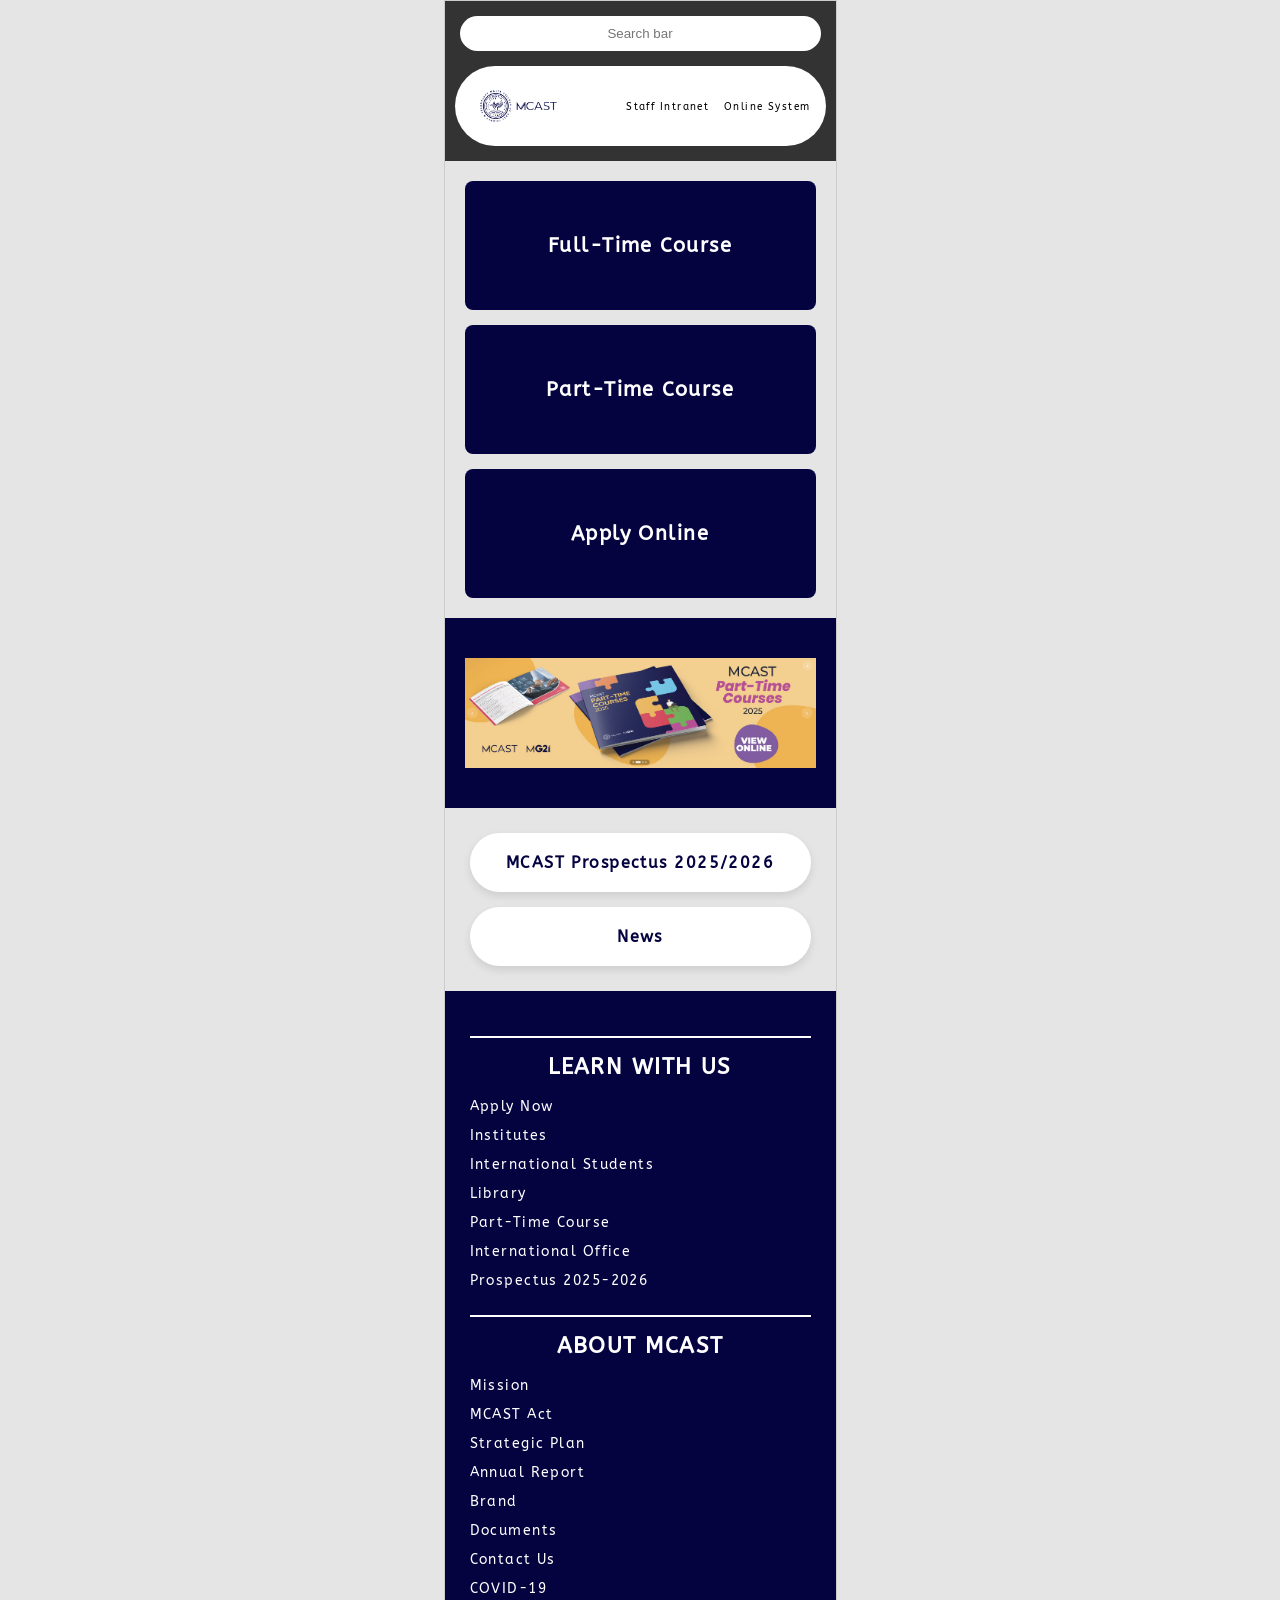
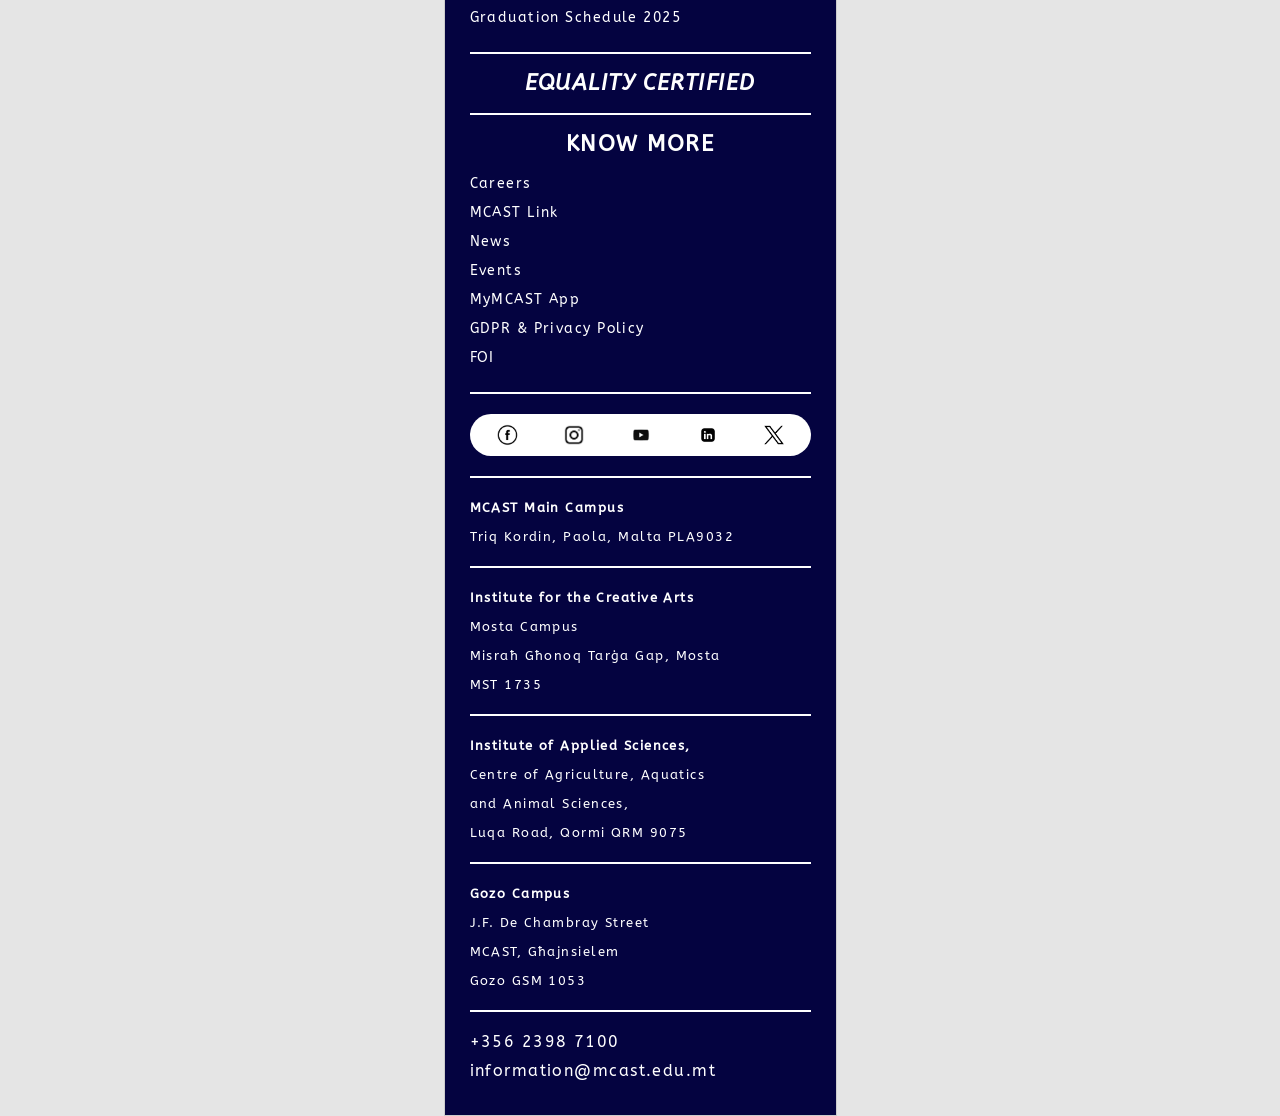
<file: index.html>
<!DOCTYPE html>
<html lang="en">
<head>
    <meta charset="UTF-8">
    <meta name="viewport" content="width=device-width, initial-scale=1.0">
    <title>MCAST - Home</title>
    <link rel="stylesheet" href="style.css">
    <link href="full-time-course.html">
    

     


         <a href="index.html"></a>
    <a href="index-pg2.html"></a>
    <a href="index-pg3.html"></a>
    <a href="index-pg4.html"></a>
    <a href="index-pg5.html"></a>
    
</head>
<body class="iphone-viewport">

    <header class="header-dark">
        <div class="search-container">
            <input type="text" class="search-pill" placeholder="Search bar">
        </div>

        <div>
        <nav class="nav-capsule flex-row">
            <div class="brand">
                <img src="assets/MCAST-logo.webp" alt="MCAST" class="logo-img">
                <span class="mcast-text"></span>
            </div>
            <div class="nav-links">
                <a href="#">Staff Intranet</a>
                <a href="#">Online System</a>
            </div>
        </div>
        
        </nav>
    </header>

    <main>
        <section class="main-nav-boxes flex-col">
            <a href="index-pg2.html" class="blue-nav-box">Full-Time Course</a>
            <a href="#" class="blue-nav-box">Part-Time Course</a>
            <a href="#" class="blue-nav-box">Apply Online</a>
        </section>

        <section class="hero-blue-box">
            <div class="hero-inner flex-row">
                <img src="assets/2ddd8d7b48b270fc77fe93cade02e96f.jpg" alt="Seal" class="hero-seal">
                
            </div>
        </section>

        <section class="pill-actions flex-col">
            <a href="#" class="pill-btn">MCAST Prospectus 2025/2026</a>
            <a href="#" class="pill-btn">News</a>
        </section>

       
    </main>

    <footer class="footer-navy">
        <div class="white-divider"></div>
        <h2 class="footer-header">LEARN WITH US</h2>
        <ul class="footer-list">
            <li>Apply Now</li>
            <li>Institutes</li>
            <li>International Students</li>
            <li>Library</li>
            <li>Part-Time Course</li>
            <li>International Office</li>
            <li>Prospectus 2025-2026</li>
        </ul>

        <div class="white-divider"></div>
        <h2 class="footer-header">ABOUT MCAST</h2>
        <ul class="footer-list">
            <li>Mission</li>
            <li>MCAST Act</li>
            <li>Strategic Plan</li>
            <li>Annual Report</li>
            <li>Brand</li>
            <li>Documents</li>
            <li>Contact Us</li>
            <li>COVID-19</li>
            <li>Graduation Schedule 2025</li>
        </ul>

        <div class="white-divider"></div>
        <h2 class="footer-header italic">EQUALITY CERTIFIED</h2>
        
        <div class="white-divider"></div>
        <h2 class="footer-header">KNOW MORE</h2>
        <ul class="footer-list">
            <li>Careers</li>
            <li>MCAST Link</li>
            <li>News</li>
            <li>Events</li>
            <li>MyMCAST App</li>
            <li>GDPR & Privacy Policy</li>
            <li>FOI</li>
        </ul>

        <div class="white-divider"></div>
        <div class="social-capsule flex-row">
            <img src="assets/c9941e7c46250d5b7815cd433b2ea480.png" alt="f"><img src="assets/instagram-logo-icon_628407-1656.avif" alt="ig"><img src="assets/e8c9828387de2a83e5469a95bc6d8574.jpg" alt="yt"><img src="assets/linkedin-logo-linkedin-symbol-linkedin-icon-free-free-vector.jpg" alt="in"><img src="assets/twitter-x-logo-png_seeklogo-492397.png" alt="x">
        </div>
        <div class="white-divider"></div>

        <div class="campus-info">
            <div class="loc-item">
                <p><strong>MCAST Main Campus</strong></p>
                <p>Triq Kordin, Paola, Malta PLA9032</p>
            </div>
            <div class="white-divider"></div>
            <div class="loc-item">
                <p><strong>Institute for the Creative Arts</strong></p>
                <p>Mosta Campus</p>
                <p>Misraħ Għonoq Tarġa Gap, Mosta</p>
                <p>MST 1735</p>
            </div>
            <div class="white-divider"></div>
            <div class="loc-item">
                <p><strong>Institute of Applied Sciences,</strong></p>
                <p>Centre of Agriculture, Aquatics</p>
                <p>and Animal Sciences,</p>
                <p>Luqa Road, Qormi QRM 9075</p>
            </div>
            <div class="white-divider"></div>
            <div class="loc-item">
                <p><strong>Gozo Campus</strong></p>
                <p>J.F. De Chambray Street</p>
                <p>MCAST, Għajnsielem</p>
                <p>Gozo GSM 1053</p>
            </div>
            <div class="white-divider"></div>
            <div class="contact-block">
                <p>+356 2398 7100</p>
                <p>information@mcast.edu.mt</p>
            </div>
        </div>
    </footer>

</body>
</html>
</file>
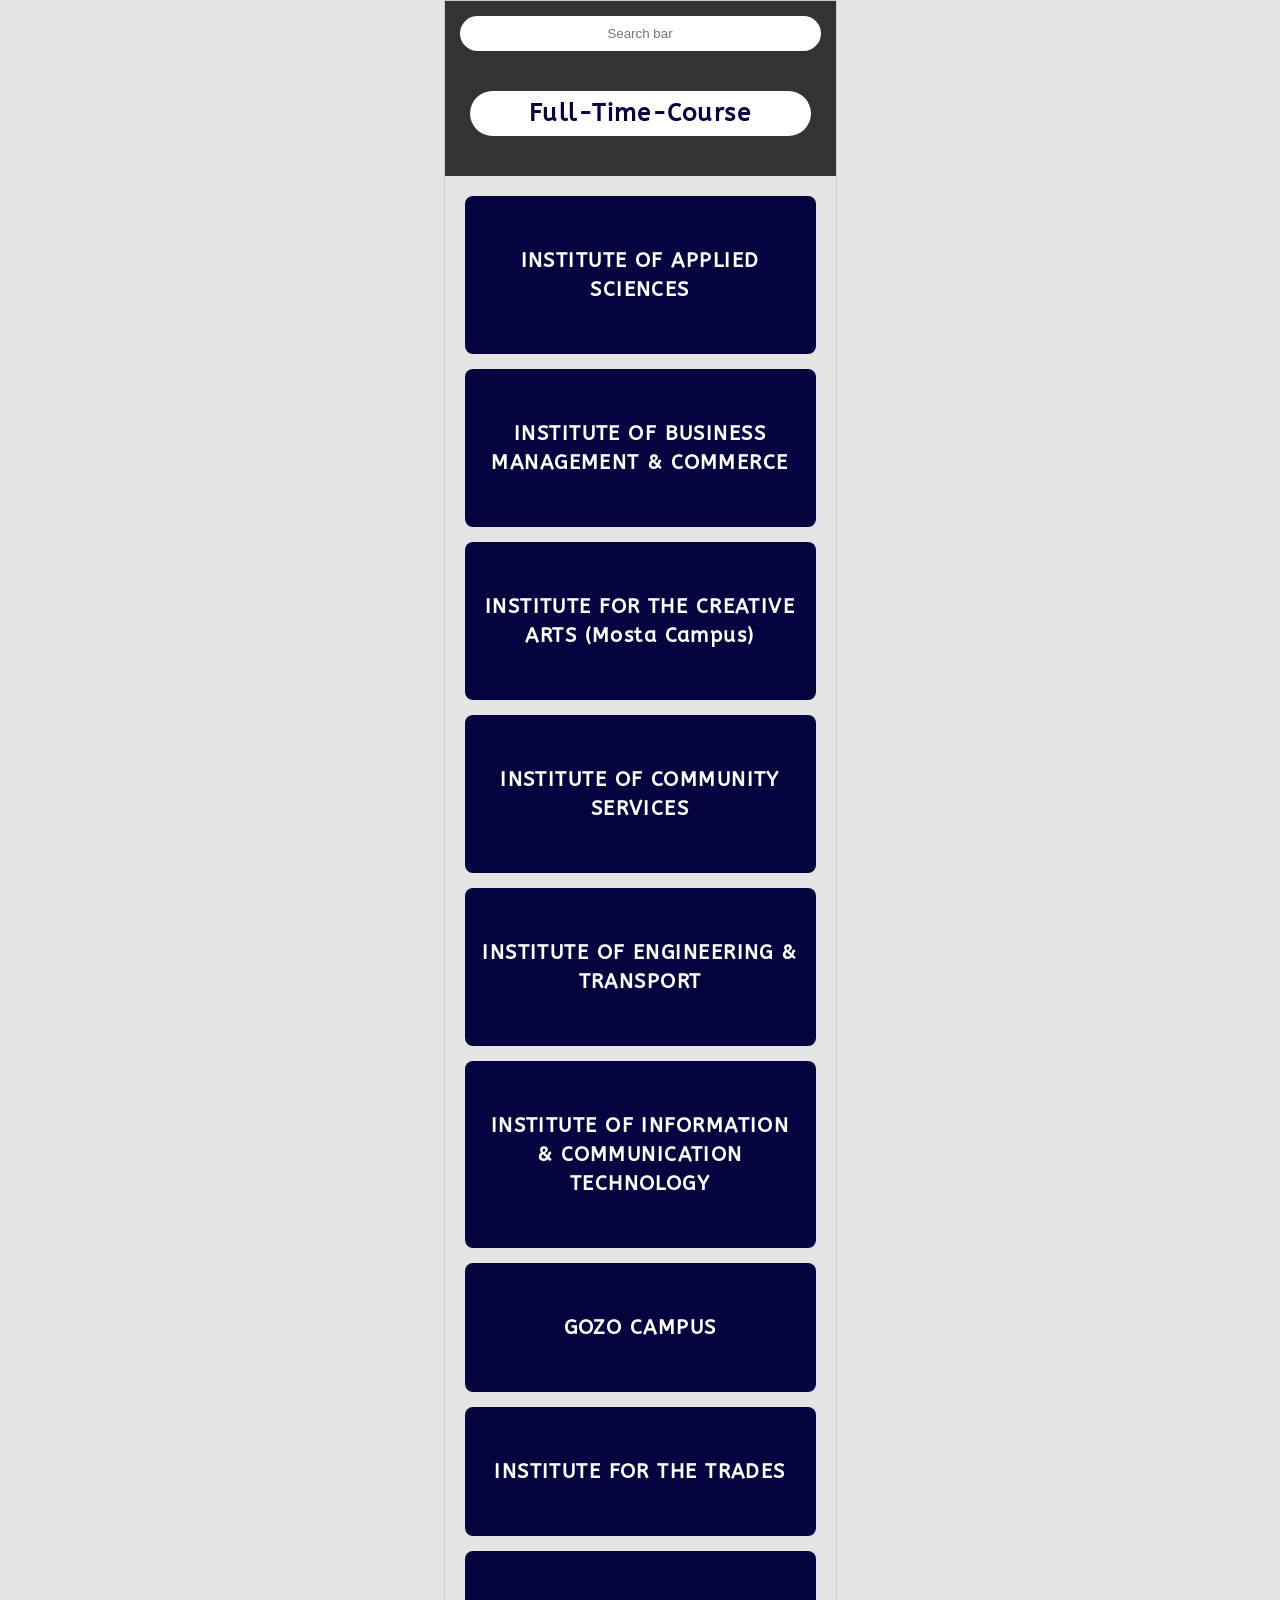
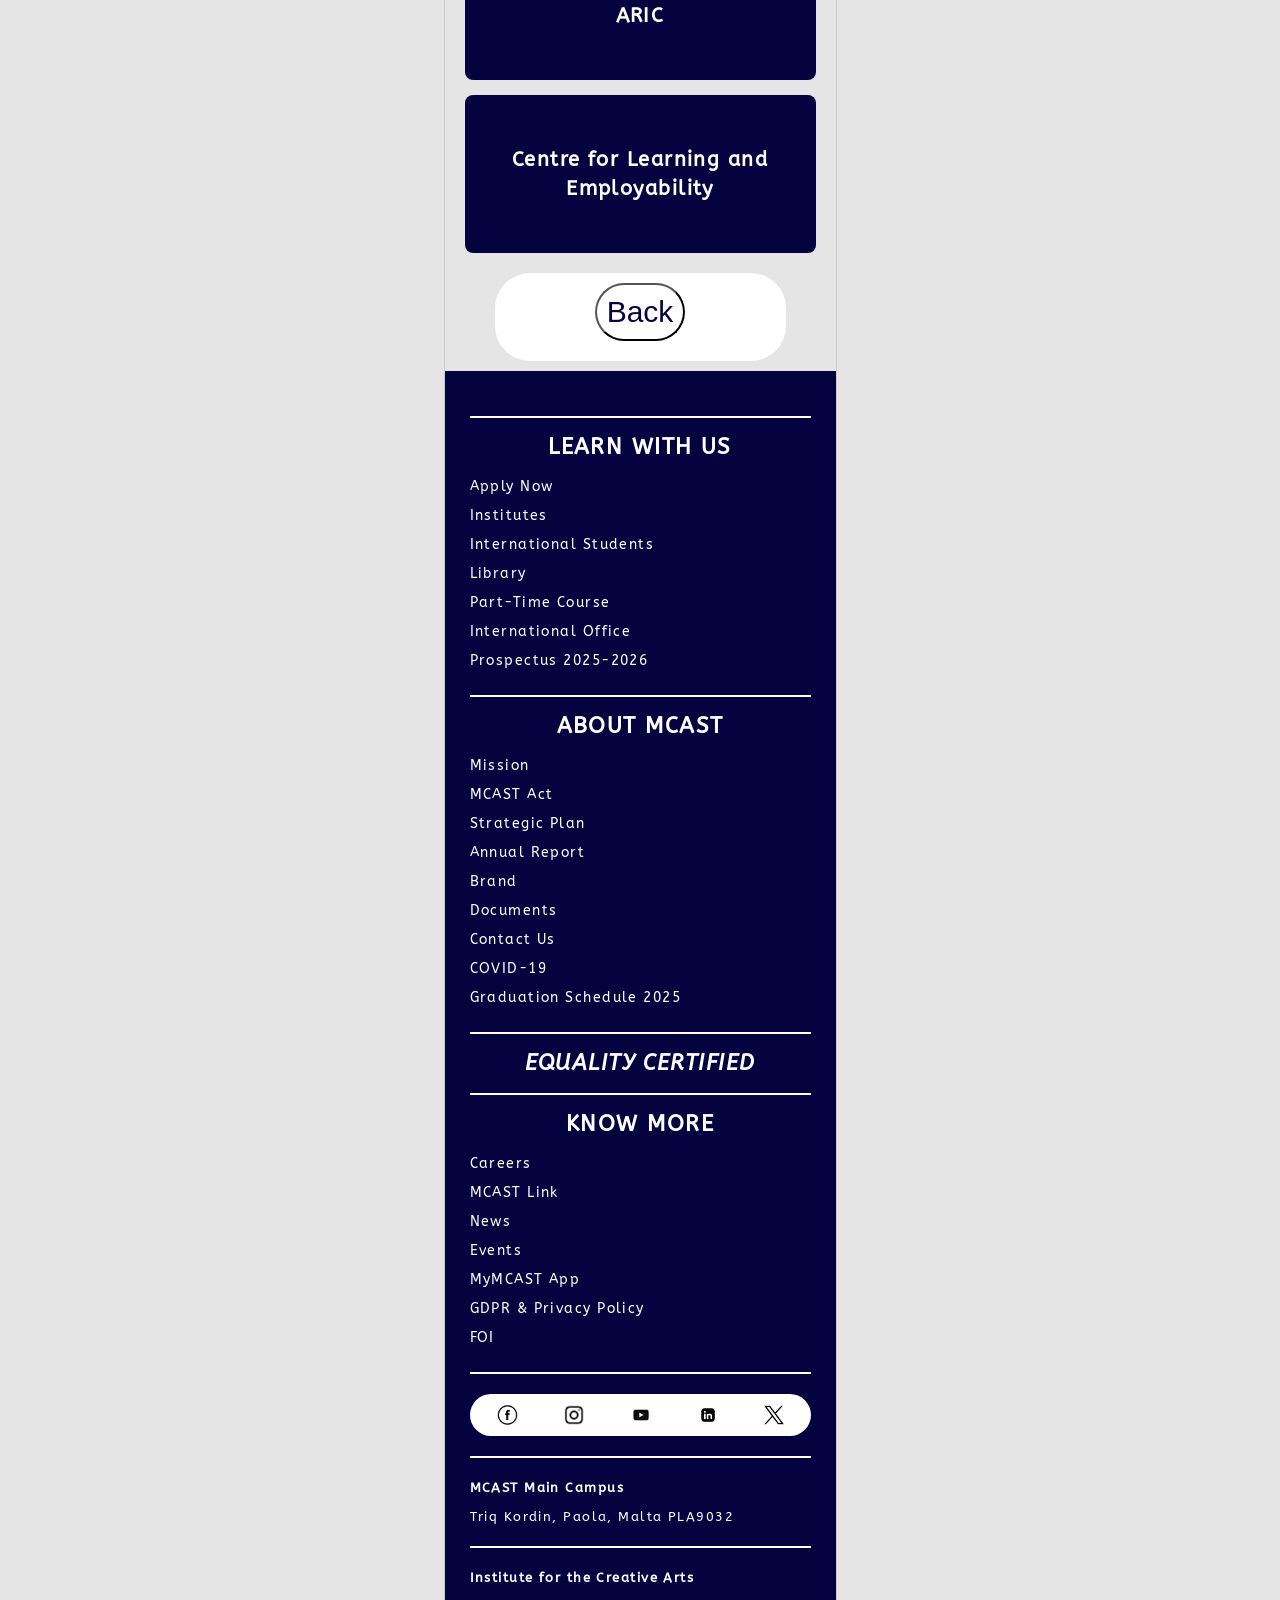
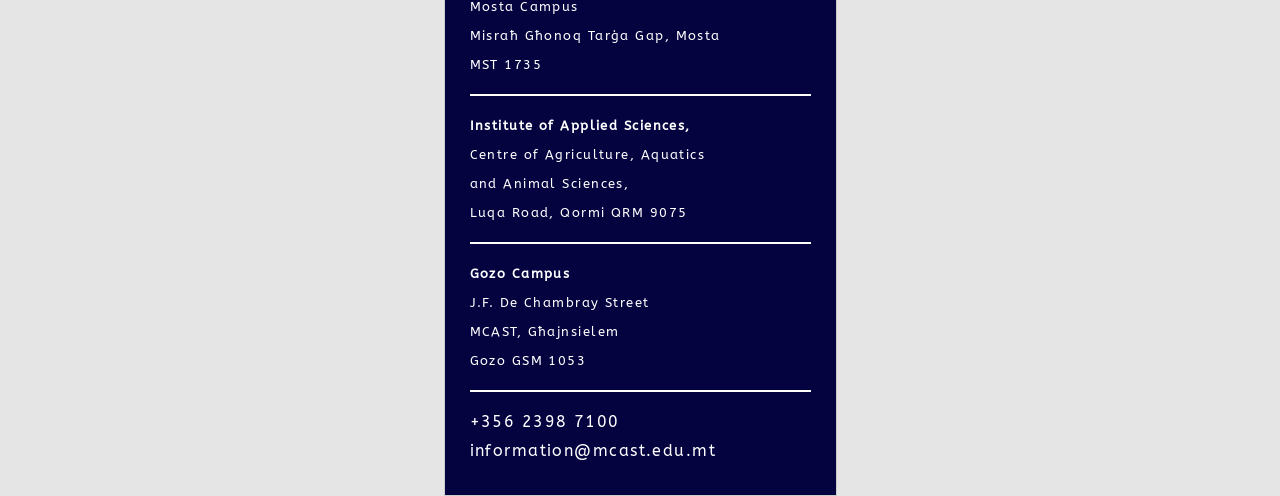
<file: index-pg2.html>
<!DOCTYPE html>
<html lang="en">
<head>
    <meta charset="UTF-8">
    <meta name="viewport" content="width=device-width, initial-scale=1.0">
    <title>MCAST - Home</title>
    <link rel="stylesheet" href="style.css">
    <link href="full-time-course.html">
    <a href="index.html"></a>
    <a href="index-pg2.html"></a>
    <a href="index-pg3.html"></a>
    <a href="index-pg4.html"></a>
    <a href="index-pg5.html"></a>


      

    
    
</head>
<body class="iphone-viewport">

    <header class="header-dark">
        <div class="search-container">
            <input type="text" class="search-pill" placeholder="Search bar">
        </div>

        

        <div>
        <nav class="full-time-course-title-name">
            <div class="brand">
                <h2>
                    Full-Time-Course
                </h2>
            </div>
            
        </div>
        
        </nav>
    </header>

    <main>
        <section class="main-nav-boxes flex-col">
            <a href="index-pg3.html" class="blue-nav-box">INSTITUTE OF APPLIED SCIENCES</a>
            <a href="index-pg4.html" class="blue-nav-box">INSTITUTE OF BUSINESS MANAGEMENT & COMMERCE</a>
            <a href="index-pg5.html" class="blue-nav-box">INSTITUTE FOR THE CREATIVE ARTS (Mosta Campus)</a>
            <a href="#" class="blue-nav-box">INSTITUTE OF COMMUNITY SERVICES</a>
            <a href="#" class="blue-nav-box">INSTITUTE OF ENGINEERING & TRANSPORT</a>
            <a href="#" class="blue-nav-box">INSTITUTE OF INFORMATION & COMMUNICATION TECHNOLOGY</a>
            <a href="#" class="blue-nav-box">GOZO CAMPUS</a>
            <a href="#" class="blue-nav-box">INSTITUTE FOR THE TRADES</a>
            <a href="#" class="blue-nav-box">ARIC</a>
            <a href="#" class="blue-nav-box">Centre for Learning and Employability</a>
        </section>

      <section>
            

            <div class="back-button-pg-2">
    <button type="active" class="back-button-pg-2" onclick="window.location.href='index.html'">
        Back
    </button>
</div>
            
        </section>


    </main>

    <footer class="footer-navy">
        <div class="white-divider"></div>
        <h2 class="footer-header">LEARN WITH US</h2>
        <ul class="footer-list">
            <li>Apply Now</li>
            <li>Institutes</li>
            <li>International Students</li>
            <li>Library</li>
            <li>Part-Time Course</li>
            <li>International Office</li>
            <li>Prospectus 2025-2026</li>
        </ul>

        <div class="white-divider"></div>
        <h2 class="footer-header">ABOUT MCAST</h2>
        <ul class="footer-list">
            <li>Mission</li>
            <li>MCAST Act</li>
            <li>Strategic Plan</li>
            <li>Annual Report</li>
            <li>Brand</li>
            <li>Documents</li>
            <li>Contact Us</li>
            <li>COVID-19</li>
            <li>Graduation Schedule 2025</li>
        </ul>

        <div class="white-divider"></div>
        <h2 class="footer-header italic">EQUALITY CERTIFIED</h2>
        
        <div class="white-divider"></div>
        <h2 class="footer-header">KNOW MORE</h2>
        <ul class="footer-list">
            <li>Careers</li>
            <li>MCAST Link</li>
            <li>News</li>
            <li>Events</li>
            <li>MyMCAST App</li>
            <li>GDPR & Privacy Policy</li>
            <li>FOI</li>
        </ul>

        <div class="white-divider"></div>
        <div class="social-capsule flex-row">
            <img src="assets/c9941e7c46250d5b7815cd433b2ea480.png" alt="f"><img src="assets/instagram-logo-icon_628407-1656.avif" alt="ig"><img src="assets/e8c9828387de2a83e5469a95bc6d8574.jpg" alt="yt"><img src="assets/linkedin-logo-linkedin-symbol-linkedin-icon-free-free-vector.jpg" alt="in"><img src="assets/twitter-x-logo-png_seeklogo-492397.png" alt="x">
        </div>
        <div class="white-divider"></div>

        <div class="campus-info">
            <div class="loc-item">
                <p><strong>MCAST Main Campus</strong></p>
                <p>Triq Kordin, Paola, Malta PLA9032</p>
            </div>
            <div class="white-divider"></div>
            <div class="loc-item">
                <p><strong>Institute for the Creative Arts</strong></p>
                <p>Mosta Campus</p>
                <p>Misraħ Għonoq Tarġa Gap, Mosta</p>
                <p>MST 1735</p>
            </div>
            <div class="white-divider"></div>
            <div class="loc-item">
                <p><strong>Institute of Applied Sciences,</strong></p>
                <p>Centre of Agriculture, Aquatics</p>
                <p>and Animal Sciences,</p>
                <p>Luqa Road, Qormi QRM 9075</p>
            </div>
            <div class="white-divider"></div>
            <div class="loc-item">
                <p><strong>Gozo Campus</strong></p>
                <p>J.F. De Chambray Street</p>
                <p>MCAST, Għajnsielem</p>
                <p>Gozo GSM 1053</p>
            </div>
            <div class="white-divider"></div>
            <div class="contact-block">
                <p>+356 2398 7100</p>
                <p>information@mcast.edu.mt</p>
            </div>
        </div>

        
    </footer>

</body>
</html>
</file>
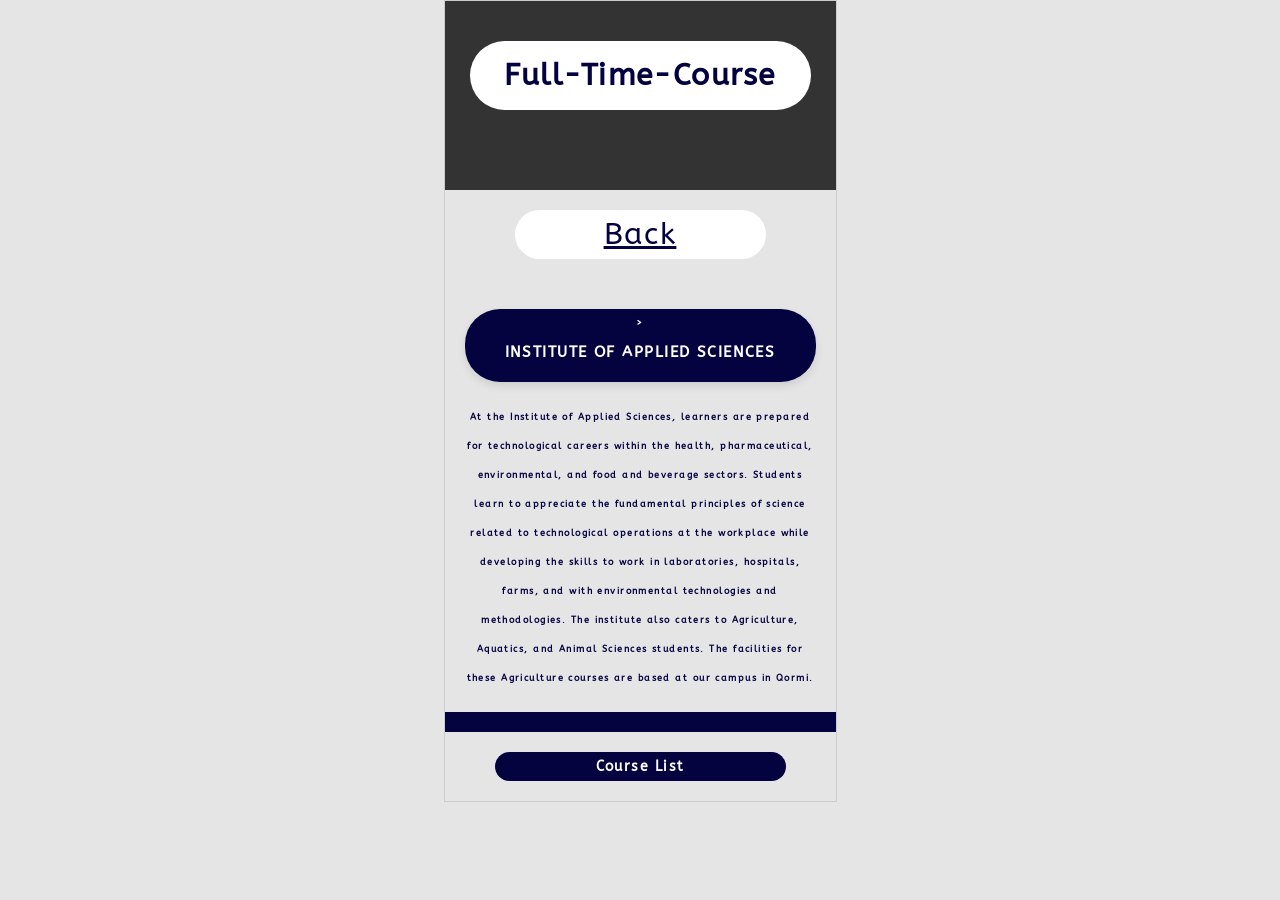
<file: index-pg3.html>
<!DOCTYPE html>
<html lang="en">
<head>
    <meta charset="UTF-8">
    <meta name="viewport" content="width=device-width, initial-scale=1.0">
    <title>MCAST - Home</title>
    <link rel="stylesheet" href="style.css">
    <link href="full-time-course.html">
  

     <a href="index.html"></a>
    <a href="index-pg2.html"></a>
    <a href="index-pg3.html"></a>
    <a href="index-pg4.html"></a>
    <a href="index-pg5.html"></a>
    
    
</head>
<body class="iphone-viewport">

    <header class="header-dark">
    

    <section>
        <div class="course-title-name-1">
            <h2>Full-Time-Course</h2>
        </div>
    </section>
</header>

    <section>
        <div class="gray-box-bg-1"></div>
    </section>

 <section class="main-nav-boxes flex-col">
            <a href="index-pg2.html" class="back-button-pg-2">Back</a>
 </section>
        
        
        </nav>
    </header>

    <main>
        <section class="title-of-course">
            <div class="blue-nav-box-course-title"></divclass>>
                <h2> INSTITUTE OF APPLIED SCIENCES </h2>
            </div> 
            
        </section>

        

        <section>
            <div class="info-1">
                <h3>
                    At the Institute of Applied Sciences, learners are prepared for technological careers within the health, pharmaceutical, environmental, and food and beverage sectors. Students learn to appreciate the fundamental principles of science related to technological operations at the workplace while developing the skills to work in laboratories, hospitals, farms, and with environmental technologies and methodologies. The institute also caters to Agriculture, Aquatics, and Animal Sciences students. The facilities for these Agriculture courses are based at our campus in Qormi.
                </h3>
            </div>
        </section>

        <section>
            <div class="blue-box-1"></div>
        </section>

        <section>
            <div class="course-list-1">
                <h3>Course List</h3>
            </div>
        </section>

        <section>
            <div class="blue-bottom-box-2">

            </div>

        </section>

    </main>
    </footer>

</body>
</html>
</file>
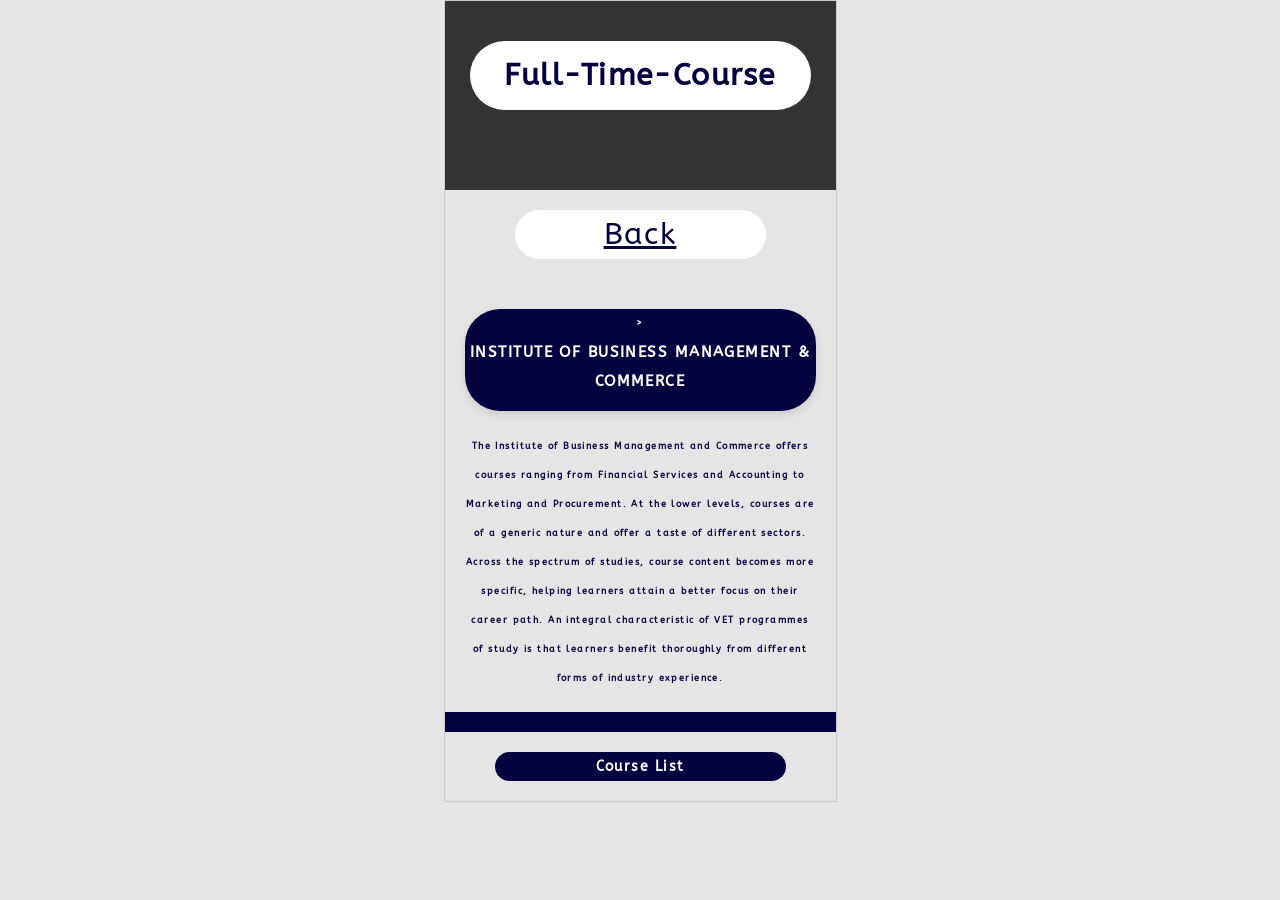
<file: index-pg4.html>
<!DOCTYPE html>
<html lang="en">
<head>
    <meta charset="UTF-8">
    <meta name="viewport" content="width=device-width, initial-scale=1.0">
    <title>MCAST - Home</title>
    <link rel="stylesheet" href="style.css">
    <link href="full-time-course.html">
  

     <a href="index.html"></a>
    <a href="index-pg2.html"></a>
    <a href="index-pg3.html"></a>
    <a href="index-pg4.html"></a>
    <a href="index-pg5.html"></a>
    

    
</head>
<body class="iphone-viewport">

    <header class="header-dark">
    

    <section>
        <div class="course-title-name-1">
            <h2>Full-Time-Course </h2>
        </div>
    </section>
</header>

    <section>
        <div class="gray-box-bg-1"></div>
    </section>

        <section class="main-nav-boxes flex-col">
            <a href="index-pg2.html" class="back-button-pg-2">Back</a>
 </section>
        
        </nav>
    </header>

    <main>
        <section class="title-of-course">
            <div class="blue-nav-box-course-title"></divclass>>
                <h2> INSTITUTE OF BUSINESS MANAGEMENT & COMMERCE </h2>
            </div> 
            
        </section>

        

        <section>
            <div class="info-1">
                <h3>
                    The Institute of Business Management and Commerce offers courses ranging from Financial Services and Accounting to Marketing and Procurement. At the lower levels, courses are of a generic nature and offer a taste of different sectors. Across the spectrum of studies, course content becomes more specific, helping learners attain a better focus on their career path. An integral characteristic of VET programmes of study is that learners benefit thoroughly from different forms of industry experience.
                </h3>
            </div>
        </section>

        <section>
            <div class="blue-box-1"></div>
        </section>

        <section>
            <div class="course-list-1">
                <h3>Course List </h3>
            </div>
        </section>

        <section>
            <div class="blue-bottom-box-2">
                
            </div>

        </section>

    </main>
    </footer>

</body>
</html>
</file>
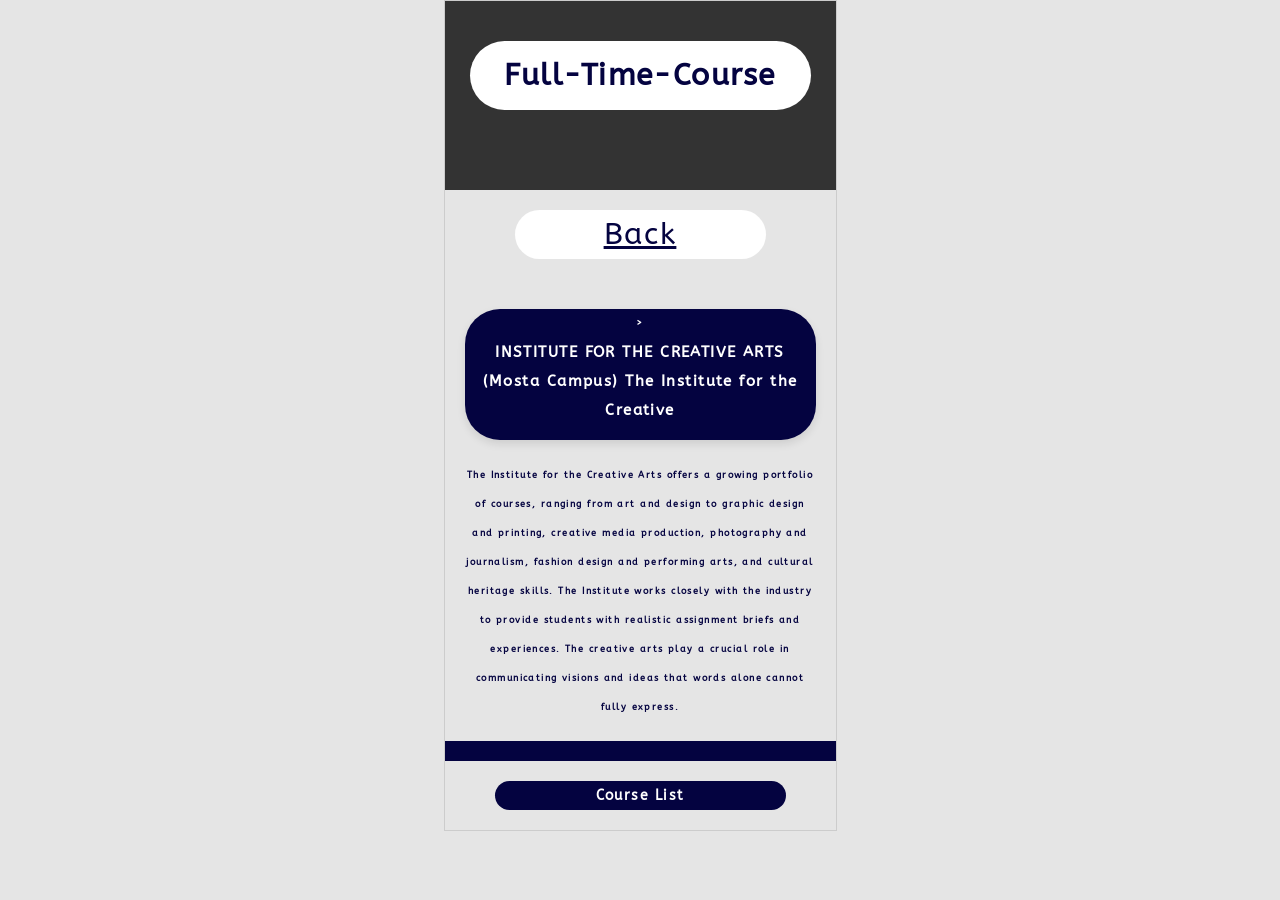
<file: index-pg5.html>
<!DOCTYPE html>
<html lang="en">
<head>
    <meta charset="UTF-8">
    <meta name="viewport" content="width=device-width, initial-scale=1.0">
    <title>MCAST - Home</title>
    <link rel="stylesheet" href="style.css">
    <link href="full-time-course.html">

    <a href="index.html"></a>
    <a href="index-pg2.html"></a>
    <a href="index-pg3.html"></a>
    <a href="index-pg4.html"></a>
    <a href="index-pg5.html"></a>
    
</head>
<body class="iphone-viewport">

    <header class="header-dark">
    
        



    <section>
        <div class="course-title-name-1">
            <h2>Full-Time-Course</h2>
        </div>
    </section>
</header>

    <section>
        <div class="gray-box-bg-1"></div>
    </section>

        <section class="main-nav-boxes flex-col">
            <a href="index-pg2.html" class="back-button-pg-2">Back</a>
 </section>
        </div>
        
        </nav>
    </header>

    <main>
        <section class="title-of-course">
            <div class="blue-nav-box-course-title"></divclass>>
                <h2> INSTITUTE FOR THE CREATIVE ARTS (Mosta Campus)

The Institute for the Creative  </h2>
            </div> 
            
        </section>

        

        <section>
            <div class="info-1">
                <h3>
                    The Institute for the Creative Arts offers a growing portfolio of courses, ranging from art and design to graphic design and printing, creative media production, photography and journalism, fashion design and performing arts, and cultural heritage skills. The Institute works closely with the industry to provide students with realistic assignment briefs and experiences. The creative arts play a crucial role in communicating visions and ideas that words alone cannot fully express.
                </h3>

            </div>
        </section>

        <section>
            <div class="blue-box-1"></div>
        </section>

        <section>
            <div class="course-list-1">
                <h3>Course List</h3>
            </div>
        </section>

        <section>
            <div class="blue-bottom-box-2">
                
            </div>

        </section>

    </main>
    </footer>

</body>
</html>
</file>
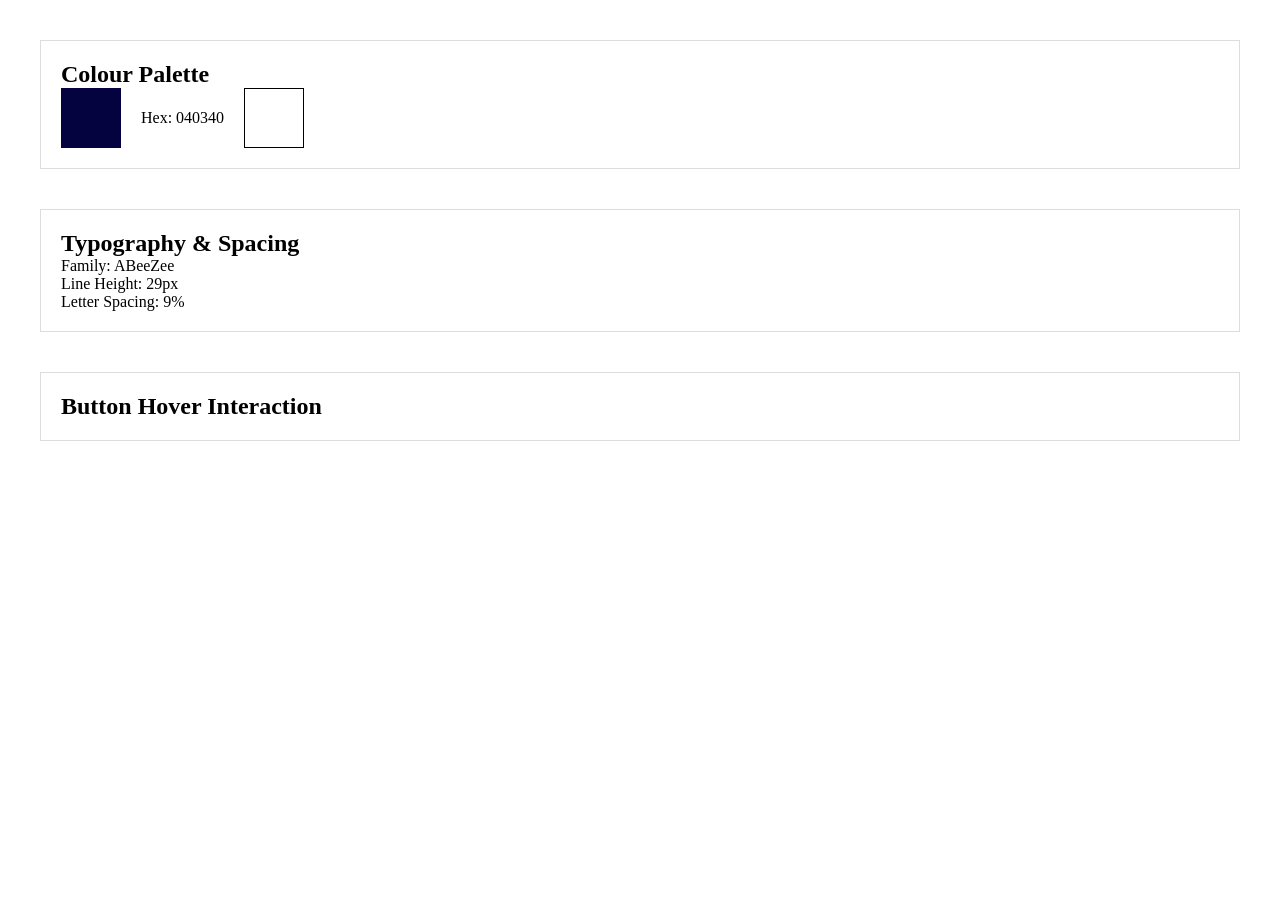
<file: style-guild.html>
<!DOCTYPE html>
<html lang="en">
<head>
    <meta charset="UTF-8">
    <title>MCAST Style Guide</title>
    <link rel="stylesheet" href="style.css">
    <style>
        body { width: auto; padding: 40px; border: none; }
        .guide-section { margin-bottom: 40px; padding: 20px; border: 1px solid #ddd; }
    </style>
</head>
<body>
    <section class="guide-section">
        <h2>Colour Palette</h2>
        <div class="flex-row" style="justify-content: flex-start; gap: 20px;">
            <div style="background:#040340; width:60px; height:60px;"></div>
            <p>Hex: 040340</p>
            <div style="background:#FFFFFF; width:60px; height:60px; border:1px solid #000;"></div>
        </div>
    </section>

    <section class="guide-section">
        <h2>Typography & Spacing</h2>
        <p>Family: ABeeZee</p>
        <p>Line Height: 29px</p>
        <p>Letter Spacing: 9%</p>
    </section>

    <section class="guide-section">
        <h2>Button Hover Interaction</h2>
        <div class="btn-large" style="width: 250px;"></div>
    </section>
</body>
</html>
</file>
<file: style.css>
@import url('https://fonts.googleapis.com/css2?family=ABeeZee&display=swap');

/* color */

:root {
    --mcast-navy: #040340; 
    --white: #FFFFFF;
    --gray-bg: #E5E5E5; 
}

/* box */

* { box-sizing: border-box; margin: 0; padding: 0; }

.iphone-viewport {
    width: 393px;
    margin: 0 auto;
    font-family: 'ABeeZee', sans-serif; 
    background-color: var(--gray-bg);
    color: var(--mcast-navy);
    line-height: 29px; 
    letter-spacing: 0.09em; 
    border: 1px solid #ccc;
    overflow-x: hidden;
}

.flex-row { display: flex; justify-content: space-between; align-items: center; }
.flex-col { display: flex; flex-direction: column; }



.header-dark { background-color: #333333; padding: 15px 0; }
.search-container { padding: 0 15px 15px 15px; }
.search-pill { width: 100%; padding: 10px; border-radius: 25px; border: none; text-align: center; }
.nav-capsule { background-color: var(--white); border-radius: 40px; margin: 0 10px; padding: 10px 15px; }
.logo-img { height: 40px; margin-top: 10px; padding-right: 5px; padding-left: 6px; align-items: center; }
.mcast-text { font-size: 14px; font-weight: bold; }
.nav-links a { font-size: 10px; text-decoration: none; color: #000; margin-left: 8px; text-align: center; }




.main-nav-boxes { padding: 20px; gap: 15px; }
.blue-nav-box {
    background-color: var(--mcast-navy);
    color: var(--white);
    padding: 50px 15px;
    text-align: center;
    text-decoration: none;
    font-size: 20px;
    font-weight: bold;
    border-radius: 8px;
    transition: background-color 0.3s ease, transform 0.2s; 
}
.blue-nav-box:hover { background-color: #060563; transform: scale(1.02); }



.hero-blue-box { background-color: var(--mcast-navy); padding: 35px 20px; color: var(--white); }
.hero-title { font-size: 20px; font-weight: bold; }
.hero-seal { height: auto; padding-top: 5px; padding-bottom: 5px; align-items: center; width: 100%; flex-direction: column;
                display:block ; object-fit: contain; }



.pill-actions { padding: 25px; gap: 15px; }
.pill-btn {
    background-color: var(--white);
    padding: 15px;
    border-radius: 35px;
    text-align: center;
    text-decoration: none;
    color: var(--mcast-navy);
    font-weight: bold;
    box-shadow: 0 4px 8px rgba(0,0,0,0.1);
    transition: opacity 0.3s; 
}
.pill-btn:hover { opacity: 0.8; }

.full-width-img { width: 100%; display: block; }



.footer-navy { background-color: var(--mcast-navy); color: var(--white); padding: 30px 25px; }
.white-divider { height: 2px; background-color: var(--white); margin: 15px 0; width: 100%; }
.footer-header { font-size: 22px; text-align: center; margin: 10px 0; font-weight: bold; }
.footer-header.italic { font-style: italic; }
.footer-list { list-style: none; margin-bottom: 20px; font-size: 14px; }
.social-capsule { background-color: var(--white); border-radius: 35px; padding: 10px 20px; margin: 20px 0; }
.social-capsule img { height: 22px; margin: 0 5px; }
.loc-item { margin: 10px 0; font-size: 13px; }

.title-of-course {
    background-color: var(--mcast-navy);
    color: var(--white);
    padding-bottom: 15px;
    border-radius: 35px;
    text-align: center;
    text-decoration: none;
    font-weight: bold;
    box-shadow: 0 4px 8px rgba(0,0,0,0.1);
    transition: opacity 0.3s; 
    margin: 20px;
    font-size: 10px;
    
}

.info-1 {
    margin: 20px;
    font-size: 8px;
    text-align: center;
}

.back-button {
    color: var(--gray-bg);
    background-color: var(--white);
    padding: 8px 8px;
    margin: 20px;
    border-radius: 35px;
    text-align: center;
    text-decoration: none;
    font-size: 15px;
    margin-left: 70px;
    margin-right: 70px;
}

.blue-box-1 {
    background-color: var(--mcast-navy);
    padding-top: 20px;
}

.course-title-name-1 {
    font-size: 20px;
    text-align: center;
    margin-top: 25px;

    background-color: var(--white);
    border-radius: 35px;
    padding: 20px;
    margin: 25px;
    color: var(--mcast-navy);
    
}

.gray-box-bg-1 {
    background-color: #333;
    height: 40px;
}

.course-list-1 {
    background-color: var(--mcast-navy);
    color: var(--white);
    border-radius: 35px;
    margin-left: 50px;
    margin-right: 50px;
    margin-top: 20px;
    margin-bottom: 20px;
    font-size: 12px;
    text-align: center;
}

.blue-bottom-box-2 {
    background-color: var(--mcast-navy);
    margin-top: 5px;
    
}

.full-time-course-title-name {
    background-color: var(--white);
    border-radius: 35px;
    margin: 25px;
    text-align: center;
    padding: 8px;
}

.back-button-pg-2 {
    background-color: var(--white);
    color: var(--mcast-navy);
    margin-left: 50px;
    margin-right: 50px;
    border-radius: 35px;
    padding: 10px;
    font-size: 30px;
    text-align: center;
    margin-bottom: 10px;
}

.button-pg-3 {
    background-color: var(--white);
    color: var(--mcast-navy);
    margin-left: 50px;
    margin-right: 50px;
    border-radius: 35px;
    padding: 20px;
    font-size: 10px;
    text-align: center;
    margin-bottom: 20px;
}

.back-button-pg-4 {
    background-color: var(--white);
    color: var(--mcast-navy);
    margin-left: 50px;
    margin-right: 50px;
    border-radius: 35px;
    padding: 20px;
    font-size: 10px;
    text-align: center;
    margin-bottom: 20px;
}
.back-button-pg-5 {
    background-color: var(--white);
    color: var(--mcast-navy);
    margin-left: 50px;
    margin-right: 50px;
    border-radius: 35px;
    padding: 20px;
    font-size: 10px;
    text-align: center;
    margin-bottom: 20px;
}
</file>
